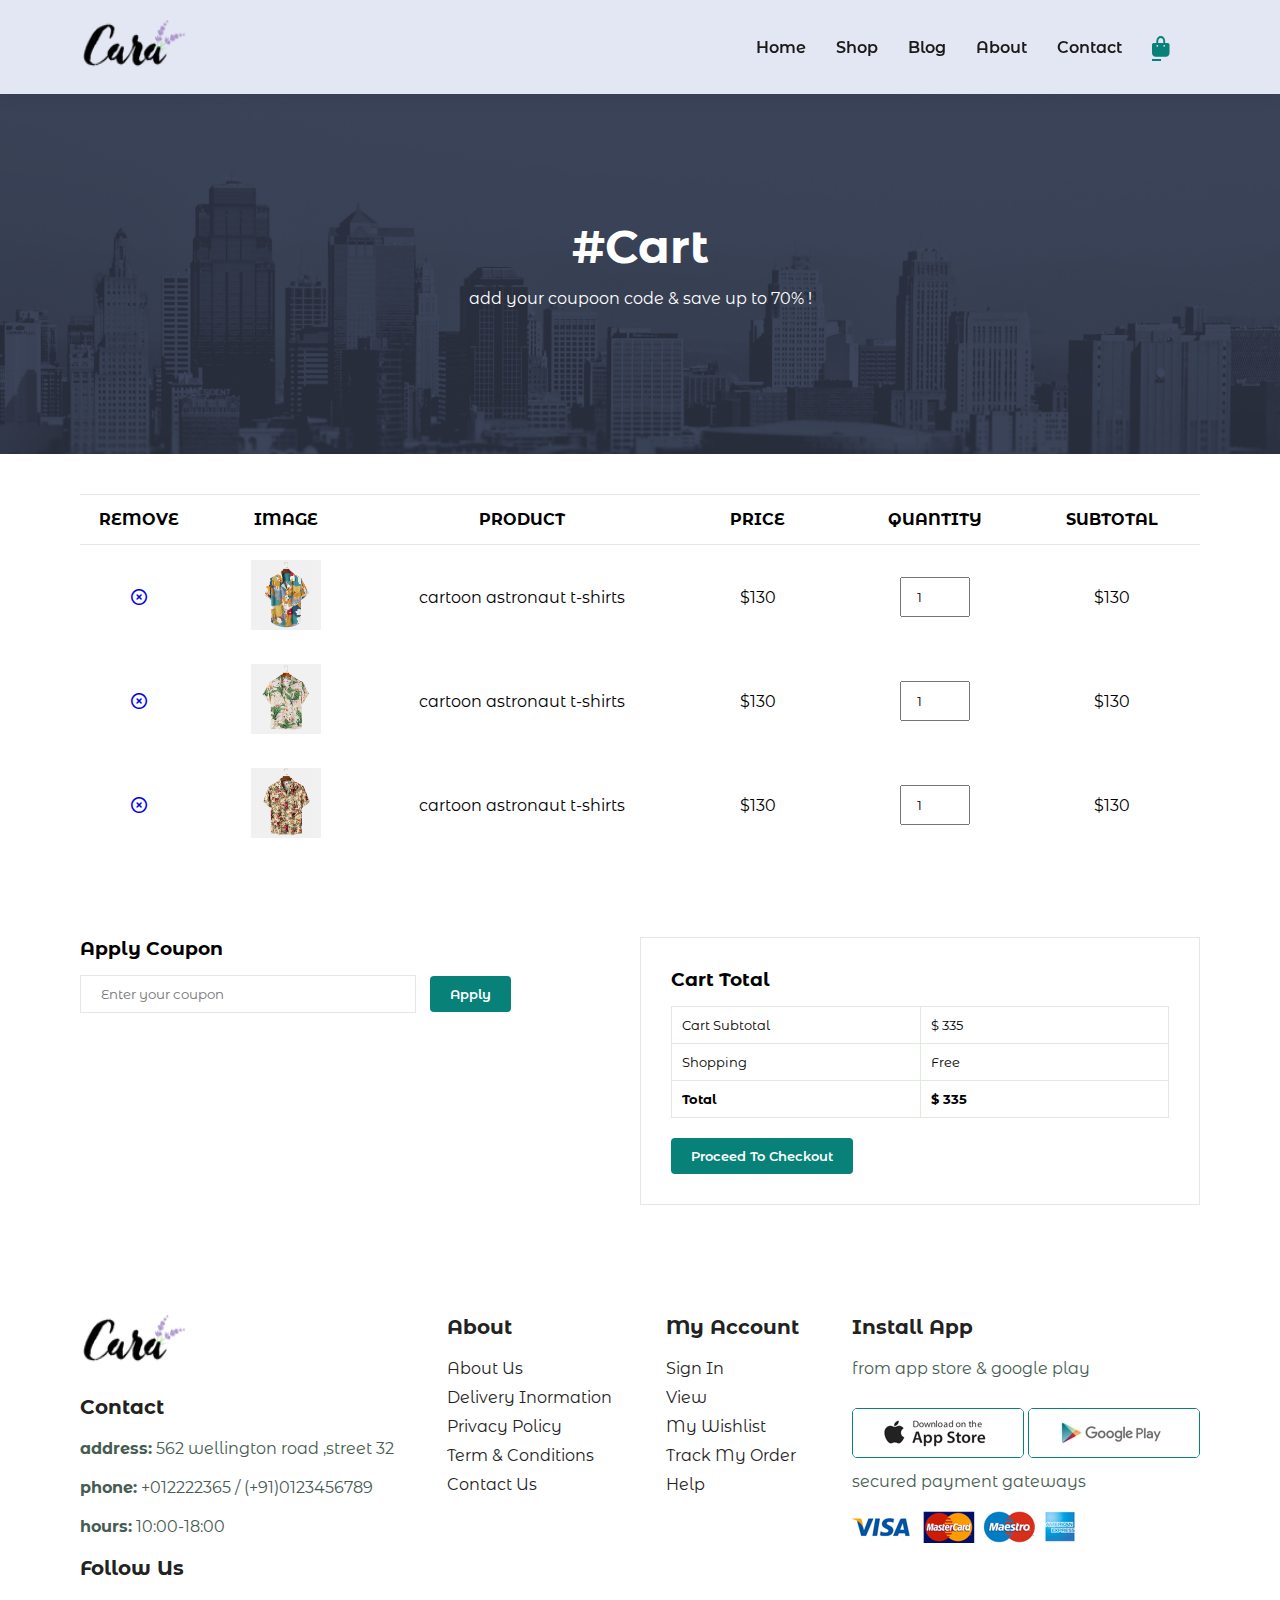
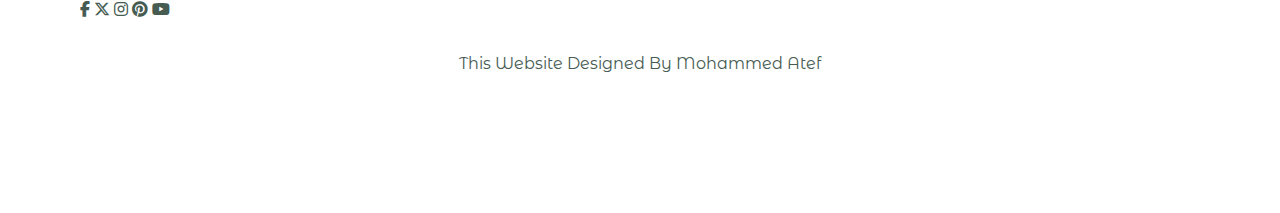
<file: cart.html>
<!DOCTYPE html>
<html lang="en">
<head>
    <meta charset="UTF-8">
    <meta name="viewport" content="width=device-width, initial-scale=1.0">
    <title>Cart Page</title>
    <link rel="stylesheet" href="https://cdnjs.cloudflare.com/ajax/libs/font-awesome/6.5.2/css/all.min.css"/>
    <link rel="stylesheet" href="./css/style.css">
</head>
<body>
    <!-- navbar  -->
    <section id="header">
        <a href="#"><img class="logo" src="./img/logo.png" alt=""></a>
        <div >
            <ul id="navbar">
                <li><a href="index.html">Home</a></li>
                <li><a href="shop.html">Shop</a></li>
                <li><a href="blog.html">Blog</a></li>
                <li><a href="about.html">About</a></li>
                <li><a href="contact.html">Contact</a></li>
                <li id="lg-bag"><a class="active" href="cart.html"><i class="fa-solid fa-bag-shopping fa-lg"></i></a></li>
                <a href="#" id="close"><i class="fa-solid fa-xmark"></i></a>
            </ul>
        </div>
        <div class="mobile">
            <a href="cart.html"><i class="fa-solid fa-bag-shopping fa-lg"></i></a>
            <i id="bar" class="fas fa-outdent"></i>
        </div>
     </section>
     <!-- landing  -->
     <section id="about-banner" class="contact">
        <h2>#cart</h2>
        <p>add your coupoon code & save up to 70%  !</p>
     </section>
     <!-- table  -->
     <section id="cart" class="section-p1">
        <table width="100%">
            <thead>
                <tr>
                    <td>Remove</td>
                    <td>Image</td>
                    <td>Product</td>
                    <td>Price</td>
                    <td>Quantity</td>
                    <td>Subtotal</td>
                </tr>
            </thead>
            <tbody>
                <tr>
                    <td><a href="#"><i class="fa-regular fa-circle-xmark"></i></a></td>
                    <td><img src="img/products/f1.jpg" alt=""></td>
                    <td>cartoon astronaut t-shirts</td>
                    <td>$130</td>
                    <td><input type="number" value="1"></td>
                    <td>$130</td>
                </tr>
                <tr>
                    <td><a href="#"><i class="fa-regular fa-circle-xmark"></i></a></td>
                    <td><img src="img/products/f2.jpg" alt=""></td>
                    <td>cartoon astronaut t-shirts</td>
                    <td>$130</td>
                    <td><input type="number" value="1"></td>
                    <td>$130</td>
                </tr>
                <tr>
                    <td><a href="#"><i class="fa-regular fa-circle-xmark"></i></a></td>
                    <td><img src="img/products/f3.jpg" alt=""></td>
                    <td>cartoon astronaut t-shirts</td>
                    <td>$130</td>
                    <td><input type="number" value="1"></td>
                    <td>$130</td>
                </tr>
            </tbody>
        </table>
     </section>
     <!-- coupon  -->
     <section id="cart-add" class="section-p1">
        <div id="coupon">
            <h3>Apply Coupon</h3>
            <div>
                <input type="text" placeholder="Enter your coupon">
                <button class="normal">Apply</button>
            </div>
        </div>
        <div id="subtotal">
            <h3>Cart Total</h3>
            <table>
                <tr>
                    <td>Cart Subtotal</td>
                    <td>$ 335</td>
                </tr>
                <tr>
                    <td>Shopping</td>
                    <td>Free</td>
                </tr>
                <tr>
                    <td><b>Total</b></td>
                    <td><b>$ 335</b></td>
                </tr>
            </table>
            <button class="normal">proceed to checkout</button>
        </div>
     </section>
     <!-- footer  -->
     <footer class="section-p1">
        <div class="col ">
            <img class="logo" src="img/logo.png" alt="">
            <h4>contact</h4>
            <p><strong>address:</strong> 562 wellington road ,street 32</p>
            <p><strong>phone:</strong> +012222365 / (+91)0123456789</p>
            <p><strong>hours:</strong> 10:00-18:00</p>
            <h4>follow us</h4>
            <div class="social">
                <i class="fa-brands fa-facebook-f"></i>
                <i class="fa-brands fa-x-twitter"></i>
                <i class="fa-brands fa-instagram"></i>
                <i class="fa-brands fa-pinterest"></i>
                <i class="fa-brands fa-youtube"></i>
            </div>
        </div>
        <div class="col ">
            <h4>about</h4>
            <a href="#">about us</a>
            <a href="#">delivery inormation</a>
            <a href="#">privacy policy</a>
            <a href="#">term & conditions</a>
            <a href="#">contact us</a>
        </div>
        <div class="col ">
            <h4>my account</h4>
            <a href="#">sign in</a>
            <a href="#">view </a>
            <a href="#">my wishlist</a>
            <a href="#">track my order</a>
            <a href="#">help</a>
        </div>
        <div class="col ">
            <h4>install app</h4>
            <p>from app store  & google play</p>
            <div class="install">
                <img src="img/pay/app.jpg" alt="">
                <img src="img/pay/play.jpg" alt="">
            </div>
            <p>secured payment gateways</p>
            <div class="pay">
                <img src="img/pay/pay.png" alt="">
            </div>
        </div>
        <div class="copyright">
            <p>this website designed by mohammed atef</p>
        </div>
     </footer>
    <script src="/js/cart.js"></script>
</body>
</html>
</file>
<file: css/style.css>
@import url('https://fonts.googleapis.com/css2?family=Montserrat+Alternates:ital,wght@0,100;0,200;0,300;0,400;0,500;0,600;0,700;0,800;0,900;1,100;1,200;1,300;1,400;1,500;1,600;1,700;1,800;1,900&display=swap');
*{
    margin: 0;
    padding: 0;
    box-sizing: border-box;
    font-family: "Montserrat Alternates", sans-serif;
}
p{
    font-size: 16px;
    color: #465b52;
    margin: 15px 0 20px 0;
}
.section-p1{
    padding: 40px 80px;
    
}
.section-m1{
    margin: 40px 0;
}
h1,h2,h4{
    color: #222;
}
h1{
    font-size: 50px;
    line-height: 64px;
    text-transform: capitalize;
}
h2{
    font-size: 46px;
    line-height: 54px;
    text-transform: capitalize;
}
h4{
    font-size: 20px;
    text-transform: capitalize;
}
h6{
    font-weight: 700;
    font-size: 12px;
    text-transform: capitalize;
}
.normal{
    font-size: 13px;
    font-weight: 600;
    padding: 15px 30px;
    color: #0000;
    background-color: #ffff;
    border-radius: 4px;
    cursor: pointer;
    border: none;
    outline: none;
}

/* home page  */

/* start header  */
.logo{
    width: 150px;
    height: 50px;
}
#header{
    display: flex;
    justify-content: space-between;
    align-items: center;
    padding: 20px 80px;
    background-color: #e3e6f3;
    box-shadow: 0 5px 15px rgba(0, 0, 0, 0.06);
    z-index: 999;
    position: sticky;
    top: 0;
    left: 0;
}
#navbar{
    display: flex;
    justify-content: space-between;
    align-items: center;
}
#navbar li{
    list-style: none;
    position: relative;
    margin-right: 30px;
    
}
#navbar li a {
    text-decoration: none;
    font-size: 16px;
    font-weight: 600;
    color: #1a1a1a;
    transition: 0.3s ease;
}
#navbar li a:hover,
#navbar li a.active{
    color: #088178;
}
#navbar li a:hover::after,
#navbar li a.active::after{
    content:"";
    position: absolute;
    height: 2px;
    width: 50%;
    background-color: #088178;
    bottom: -4px;
    left: 0px;
}
.mobile{
    align-items: center;
    display: none;
}
#close{
    display: none;
}
/* media query  ipad*/
@media (max-width:799px) {
    #navbar{
        display: flex;
        flex-direction: column;
        align-items: flex-start;
        justify-content: flex-start;
        position: fixed;
        top:0;
        right: -300px;
        height: 100vh;
        width: 300px;
        background-color: #e3e6f3;
        box-shadow: 0px 40px 60px rgba(0, 0, 0, 0.1);
        padding: 80px 0 0 10px;
        transition: 0.3s;
    }
    #navbar.active{
        right: 0px;
    }
    #navbar li {
        margin-bottom: 25px;
    }
    .mobile {
        align-items: center;
        display: flex;
        justify-content: space-between;
        
    }
    .mobile a{
        text-decoration: none;
        color: #000;
        padding-right: 20px;
    }
    #close{
        display: block;
        position: absolute;
        top: 30px;
        left: 20px;
        color: #222;
    }
    #lg-bag{
        display: none;
    }
    
}
/* media query  ipad*/


/* media query  phone*/
@media (max-width:477px){
    #header{
        padding: 10px 30px;
    }
}
/* media query  phone*/
/* end header */

/* start landing  */
#landing{
    text-transform: capitalize;
    background-image: url(../img/hero4.png);
    height: 87vh;
    width: 100%;
    background-size: cover;
    display: flex;
    align-items: flex-start;
    justify-content: center;
    flex-direction: column;
    padding: 0 80px;
    background-position: center;
}
#landing h4,
#landing h1{
    padding-bottom: 15px;
}
#landing h1{
    color: #088178;
}
#landing button{
    width: fit-content;
    background-image: url(../img/button.png);
    background-color: transparent;
    cursor: pointer;
    color: #088178;
    border: 0;
    padding: 15px 80px;
    font-size: 16px;
    font-weight: 700;
}
@media (max-width:799px) {
    #landing {
        height: 70vh;
        padding: 0 80px;
        background-position: top 30% right 30%;
    }
}

/* phone  */
@media (max-width:477px){
    #landing {
        padding: 0 20px;
        background-position: 55%;
    }
    h1 {
        font-size: 38px;
    }
    h2 {
        font-size: 32px;
    }
}
/* end landing  */

/* start feature boxes */
#feature{
    display: flex;
    justify-content:space-between;
    align-items: center;
    flex-wrap: wrap;
}
.feature-box img{
    width: 100%;
}
.feature-box {
    width: 180px;
    border: 1px solid #818ea0;
    text-align: center;
    border-radius: 5px;
    padding: 20px;
    margin-bottom: 20px;
}
.feature-box h6{
    display: block;
    margin-top: 30px;
    padding: 10px;
    line-height: 1px;
    border-radius: 4px;
    color: #088178;
    background-color: #fddde4;
    text-transform: capitalize;
    padding: 10px;
}
/* phone  */
@media (max-width:477px){
    #feature{
        justify-content: center;
        padding: 20px;
    }
    .feature-box {
        width: 150px;
        margin: 10px 5px;
    }
    .feature-box h6 {
        display: block;
        margin-top: 30px;
        border-radius: 4px;
        color: #088178;
        background-color: #fddde4;
        text-transform: capitalize;
        font-size: 12px;
        font-weight: 400;
    }
}
/* end feature boxes */

/* featured prouducts */
#prouduct1{
    text-align: center;
}
#prouduct1 .pro-container{
    display: flex;
    justify-content: space-between;
    align-items: center;
    flex-wrap: wrap;
}
#prouduct1 .pro{
    width: 23%;
    min-width: 250px;
    border: 1px solid #cce7d0;
    padding: 10px 12px;
    border-radius: 25px;
    cursor: pointer;
    margin: 15px 0;
    box-shadow: 20px 20px 30px rgba(0, 0, 0, 0.02);
    position: relative;
}
#prouduct1 .pro:hover{
    box-shadow: 20px 20px 30px rgba(0, 0, 0, 0.06);

}
#prouduct1 .pro img{
    width: 100%; 
    border-radius: 20px;
}
#prouduct1 .pro .pro-des{
    text-align: start;
    padding: 10px 0;
}
#prouduct1 .pro .pro-des span{
    color: #606060;
    font-size: 12px;
}
#prouduct1 .pro .pro-des h5{
    padding-top: 7px;
    color: #1a1a1a;
    font-size: 14px;
}
#prouduct1 .pro .pro-des .star{
    display: flex;
    width: 30px;
    margin-top: 10px;
}
#prouduct1 .pro .pro-des i {
    font-size: 12px;
    color: rgb(235, 201, 50)
}
#prouduct1 .pro .pro-des h4{
    padding-top: 7px;
    font-size: 15px;
    font-weight: 700;
    color: #088178;
}
ul{
    list-style: none;
}
#prouduct1 .pro li a {
    width: 40px;
    height: 40px;
    line-height: 40px;
    border-radius: 50%;
    background-color:#e8f6ea ;
    font-weight: 500;
    color: #088178;
    border: 1px solid #cce7d0;
    position: absolute;
    bottom: 20px;
    right: 10px;
}
@media (max-width:799px) {
    #prouduct1 .pro-container {
        justify-content: center;
    }
    #prouduct1 .pro{
        margin: 15px;
    }
}
/* phone  */
@media (max-width:477px){
    h2 {
        font-size: 28px;
    }
}
/* banner1 */

#banner1{
    background-image: url(../img/banner/b2.jpg);
    width: 100%;
    text-align: center;
    padding-top: 30px;
}
#banner1 h4{
    color: #fff;
}
#banner1 h2{
    color: #fff;
    margin: 20px 0;
}
#banner1 h2 span{
    color: red;
}
#banner1 button{
    background-color: #fff;
    cursor: pointer;
    color: #222;
    border: 0;
    padding: 15px 25px;
    font-size: 16px;
    font-weight: 700;
    outline: 0;
    border-radius: 5px;
    margin-bottom: 20px;
    text-transform: capitalize;
}
#banner1 button:hover{
    background-color: #088178;
    color: #fff;
}
@media (max-width:799px) {
    #banner1{
        padding-bottom: 20px;
    }
    #banner1 h2{
        font-size: 32px;
    }
}
@media (max-width:477px) {
    #banner1 h2{
        font-size: 16px;
    }
    #banner1{
        padding-bottom: 10px;
    }
    #banner1 button {
        margin-bottom: 10px;
        font-size: 12px;
        padding: 5px 10px;
    }
}
/* banner1 */
/*  banner 2*/
#semi-banner{
    display: flex;
    justify-content: space-between;
    flex-wrap: wrap;

}
#semi-banner .banner-box{
    display: flex;
    flex-direction: column;
    align-items: flex-start;
    justify-content: center;
    background-image: url(../img/banner/b17.jpg);
    min-width: 49%;
    height: 50vh;
    background-size: cover;
    background-position: center;
    padding: 30px;
    
}
#semi-banner .banner-box-2{
    background-image: url(../img/banner/b10.jpg);
    background-position: center;
}
#semi-banner .banner-box h4{
    font-weight: 300;
}
#semi-banner .banner-box h4,
#semi-banner .banner-box h2{
    color: #ffff;
    margin-bottom: 10px;
}
#semi-banner .banner-box p{
    color: #ffff;
    font-weight: 500;
}
#semi-banner .banner-box button{
    width: fit-content;
    padding: 10px 15px;
    border: 1px solid #ffff;
    color: white;
    background-color: transparent;
    cursor: pointer;
    font-size: 16px;
    font-weight: 600;
    text-transform: capitalize;
    outline: none;
}
#semi-banner .banner-box:hover button{
    background-color: #088178;
    border: 1px solid #088178;
}
@media (max-width:799px) {
    #semi-banner .banner-box {
        min-width: 100%;
        height: 30vh;
    }
    #semi-banner .banner-box-2 {
        margin-top: 30px;
    }
}
/* phone  */
@media (max-width:477px) {
    #semi-banner .banner-box {
        height: 40vh;
    }
    #semi-banner .banner-box h2 {
        color: #ffff;
        font-size: 22px;
        margin-bottom: 10px;
    }
}

/*  banner 2  */
/* banner 3 */
#banner-3{
    padding: 0px 80px;
    display: flex;
    justify-content: space-between;
    flex-wrap: wrap;
}
#banner-3 .bunner-box{
    background-image: url(../img/banner/b7.jpg);
    width: 100%;
    height: 25vh;
    width: 32%;
    background-size: cover;
    display: flex;
    flex-direction: column;
    align-items: flex-start;
    justify-content: center;
    padding: 0 30px;
}
#banner-3 .bunner-box.bunner-box2{
    background-image: url(../img/banner/b4.jpg);
    background-position: center;
}
#banner-3 .bunner-box.bunner-box3{
    background-image: url(../img/banner/b18.jpg);
    background-position: center;
}
#banner-3 .bunner-box h4{
    color: #ffff;
    margin-bottom: 10px;
}
#banner-3 .bunner-box h5{
    color: rgb(255, 0, 0);
}
@media (max-width:799px) {
    #banner-3 {
        padding: 0px 40px;
        display: flex;
        justify-content: space-between;
        flex-wrap: wrap;
    }
}

@media (max-width:477px) {
    #banner-3 .bunner-box {
        width: 100%;
        margin-bottom: 20px;
    }
}
/* banner 3 */
/* newsletter*/
#newsletter{
    background-image: url(../img/banner/b14.jpg);
    background-size: cover;
    display: flex;
    justify-content: space-between;
    align-items: center;
    background-repeat: no-repeat;
    background-position: 20% 30%;
    background-color: #1a1a1a;
}
#newsletter h4{
    font-size: 22px;
    color: #ffff;
}
#newsletter p{
    color: #818ea0;
    font-size: 14px;
    font-weight: 600;
}
#newsletter p span{
    color: #ffbd27;
}
#newsletter .form{
    display: flex;
    width: 40%;
}
#newsletter input{
    width: 100%;
    height: 3.125rem;
    padding: 0 1.25rem;
    font-size: 14px;
    border: 1px solid transparent;
    border-radius: 4px;
    outline: none;
}
#newsletter button{
    color: #fff;
    background-color: #088178;
    white-space: nowrap;
    text-transform: capitalize;
    margin-right: 20px;
}
@media (max-width:799px){
    .section-p1 {
        padding: 20px 40px;
    }
    #newsletter {
        display: flex;
        justify-content: center;
        align-items: center;
        flex-wrap: wrap;
    }
    #newsletter .form {
        display: flex;
        width: 70%;
        margin-bottom: 30px;
    }
}
@media (max-width:477px) {
    #newsletter .form {
        display: flex;
        width: 100%;
        margin-bottom: 30px;
        padding-left: 40px;
    }
}
/* newsletter */
/* footer  */
footer{
   display: flex;
   flex-wrap: wrap;
   justify-content: space-between;
}

/* footer  */

footer .col{
    display: flex;
    flex-direction: column;
    justify-content: flex-start;
    margin-bottom: 20px;
}
footer .logo{
    margin-bottom: 30px;
}
footer .col h4{

    padding-bottom: 20px;
}
footer .col p{
    margin-top: 0;
}
footer .col a {
    text-decoration: none ;
    color: #222;
    margin-bottom: 10px;
    text-transform: capitalize;
}
footer .col .social{
    color: #465b52;
    padding-right: 5px;
    cursor: pointer;
}
footer .install img{
    border: 1px solid #088178;
    border-radius: 5px;
    margin: 10px 0px;

}
footer .col .social i:hover,
footer .col .a:hover{
    color: #088178;
}
footer .copyright{
    width: 100%;
    text-align: center;
    text-transform: capitalize;
    color: #222;
}


/* home page  */







/* shop page  */
#shop-banner{
    background-image: url(../img/banner/b1.jpg);
    height: 40vh;
    width: 100%;
    display: flex;
    flex-direction: column;
    align-items: center;
    justify-content: center;
    background-size: cover;
}
#shop-banner h2,
#shop-banner p{
    color: #fff;
}

#navigation-page{
    text-align: center;
}
#navigation-page a{
    text-decoration: none;
    background-color: #088178;
    padding: 15px 20px;
    border-radius: 4px;
    color: #fff;
    font-weight: 600;
}
#navigation-page a i{
    font-size: 16px;
    font-weight:600;
}
/* shop page  */

/* singleproduct  */
#prodetails{
    display: flex;
    justify-content: space-between;
}
#prodetails .single-pro-image{
    width: 40%;
    margin-right: 50px;
}
#prodetails .small-img-group{
    display: flex;
    justify-content: space-between;
}
.small-img-col{
    flex-basis: 24%;
    cursor: pointer;
}
.single-pro-details{
    width: 50%;
    padding-top: 30px;
}
.single-pro-details h4{
    padding: 40px 0 20px 0;
}
.single-pro-details h2{
    font-size: 26px;
}
.single-pro-details select{
    display: block;
    padding: 5px 10px;
    margin-bottom: 10px;
}
.single-pro-details select:focus{
    outline: none;
}
.single-pro-details input{
    width: 50px;
    height: 45px;
    padding-left: 10px;
    font-size: 16px;
}
.single-pro-details input:focus{
    outline: none;
}
.single-pro-details button{
    background-color: #088178;
    color: #fff;
}
.single-pro-details span{
    line-height: 25px;
    
}
@media (max-width:477px){
    #prodetails {
        display: flex;
        flex-direction: column;
    }
    #prodetails .single-pro-image {
        width: 100%;
    }
    .single-pro-details {
        width: 100%;
        padding-top: 30px;
    }
}
/* singleproduct  */




/* blog page  */

#blog-banner{
    background-image: url(../img/banner/b19.jpg);
    height: 40vh;
    width: 100%;
    display: flex;
    flex-direction: column;
    align-items: center;
    justify-content: center;
    background-size: cover;
}
#blog-banner h2,
#blog-banner p{
    color: #fff;
}


#blog{
    padding: 150px 150px 0 150px;
}
#blog .blog-box{
    display: flex;
    align-items: center;
    width: 100%;
    position: relative;
    margin-bottom: 100px;
}
#blog .blog-img{
    width: 50%;
    margin-right: 40px;
}
#blog img{
    width: 100%;
    height: 300px;
    object-fit: cover;
}
#blog .blog-details{
    width: 50%;
}
#blog .blog-details a{
    text-decoration: none;
    font-weight: 700;
    font-size: 12px;
    color: #000;
    position: relative;
    text-transform: uppercase;
    transition: 0.3s;
}
#blog .blog-details a::after {
    content: "";
    height: 1px;
    width: 50px;
    background-color: #000;
    position: absolute;
    top: 8px;
    right: -60px;
}
#blog .blog-details a:hover{

    color: #088178;
}
#blog .blog-details a:hover::after{
    background-color: #088178;
}
.blog-box h1 {
    position: absolute;
    top: -40px;
    left: 0;
    font-size: 70px;
    color: #c9cbce;
    font-weight: 700;
    z-index: -1;
}
@media (max-width:477px){
    #blog {
        padding: 100px 10px 10px 10px;
    }
    #blog .blog-box {
        display: flex;
       flex-direction: column;
       align-items: flex-start;
       
    }
    #blog .blog-img{
        width: 100%;
        margin-right:10px;
    }
    #blog .blog-details {
        width: 100%;

    }
}
/* blog page  */




/* about page  */
#about-banner{
    background-image: url(../img/about/banner.png);
    height: 40vh;
    width: 100%;
    display: flex;
    flex-direction: column;
    align-items: center;
    justify-content: center;
    background-size: cover;
}
#about-banner h2,
#about-banner p{
    color: #fff;
}
#about-head{
    display: flex;
    align-items: center;

}
#about-head img{
    width: 50%;
    height: auto;
}
#about-head div{
    padding-left: 60px;
}
#about-app{
    text-align: center;
}
#about-app h1{
    margin-bottom: 50px;
}
#about-app .video{
    width: 70%;
    height: 100%;
    margin: 0 auto;
}
#about-app video{
    width: 100%;
    height: 100% ;
    border-radius: 20px;
}
marquee{
    margin: 10px 0;
}

@media (max-width:477px){
    #about-head {
        display: flex;
        align-items: flex-start;
        flex-wrap: wrap;
        padding: 10px;
    }
    #about-head img {
        width: 100%;
        height: auto;
    }
    #about-head div {
        padding-left: 0;
    }
    #about-app h1 {
        margin-bottom: 30px;
        font-size: 25px;
    }
    #about-app .video {
        width: 100%;
        height: 100%;
        margin: 0 auto;
    }
}
/* about page  */


/* contact page  */
#contact{
    display: flex;
    align-items: center;
    justify-content: center;
}
#contact .details{
    width: 50%;
    margin-right: 60px;
}
#contact .details p{
    text-transform: capitalize;
}
#contact .details h2{
    font-size: 35px;
    margin-bottom: 10px;
}
#contact .details h3{
    text-transform: capitalize;
    margin-bottom: 30px;

}
#contact .details .head-contact i{
    margin-right: 20px;
}
#contact .details .head-contact i:hover{
    color: #088178;
}
#contact .map{
    width: 50%;
}
#contact .map:focus{
    outline: none;
    border: none;
}

#form-details{
    display: flex;
    justify-content: space-between;
    margin: 30px;
    padding: 80px;
    border: 1px solid #e1e1e1;
}

#form-details form{
    width: 65%;
    display: flex;
    flex-direction: column;
    align-items: flex-start;
}
#form-details form p{
    text-transform: capitalize;
}
#form-details form h2{
    font-size: 35px;
    margin-bottom: 10px;
}
#form-details form input,
#form-details form textarea{
    width: 100%;
    padding: 12px 15px;
    outline: none;
    border: 1px solid #e1e1e1;
    margin-bottom: 20px;
}
#form-details form button{
    background-color: #088178;
    color: #fff;
    text-transform: capitalize;
    margin-bottom: 20px;
}
#form-details .people .text{
    padding-bottom: 25px;
    display: flex;
    align-items: flex-start;
}
#form-details .people div img{
    width: 65px;
    height: 65px;
    object-fit: cover;
    margin-right: 15px;

}
@media (max-width:799px){
    #form-details{
        padding: 40px;
    }
    #form-details form {
        width: 50%;
        margin-right: 20px;
    }
}
@media (max-width:477px) {
    .section-p1 {
        padding: 20px;
    }
    #contact {
        display: flex;
        align-items: flex-start;
        justify-content: center;
        flex-direction: column;
    }
    #contact .details {
        width: 100%;
        margin-right: 0;
    }
    #contact .details h2 {
        font-size: 28px;
        margin-bottom: 10px;
    }
    #contact .details p {
        text-transform: capitalize;
        font-size: 12px;
        font-weight: 400;
    }
    #contact .map {
        width: 100%;
    }
    #form-details {
        padding: 20px;
        flex-wrap: wrap;
    }
    #form-details form {
        width: 100%;
    }
    #form-details form h2 {
        font-size: 28px;
        margin-bottom: 10px;
    }
    #form-details .people .text{
        margin-top: 10px;
    }
    #form-details .people .text p{
       font-size: 12px;
       font-weight: 400;
    }
}
/* contact page  */




/* cart page */

#cart{
    overflow-x: auto;
}

#cart table{
    width: 100%;
    border-collapse: collapse;
    table-layout: fixed;
    white-space: nowrap;
}
#cart table thead{
    border: 1px solid #e2e9e1;
    border-left: none;
    border-right: none;
}
#cart table thead td{
    font-weight: 700;
    text-transform: uppercase;
    padding: 15px 0;
}
#cart table tbody td{
    padding: 15px 0;
}
#cart table img{
    width: 70px;
}
#cart table td:nth-child(1){
    width: 100px;
    text-align: center;

}
#cart table td:nth-child(2){
    width: 150px;
    text-align: center;

}
#cart table td:nth-child(3){
    width: 250px;
    text-align: center;

}
#cart table td:nth-child(4),
#cart table td:nth-child(5),
#cart table td:nth-child(6){
    width: 150px;
    text-align: center;

}
#cart table td:nth-child(5) input{
    width: 70px;
    padding: 10px 15px;
}


#cart-add{
    display: flex;
    justify-content: space-between;
    flex-wrap: wrap;
}
#cart-add #coupon{
    width: 50%;
    margin-bottom: 30px;
}
#cart-add #coupon h3,
#subtotal h3{
    padding-bottom: 15px;
}
#cart-add #coupon input{
    padding: 10px 20px;
    outline: none;
    width: 60%;
    margin-right: 10px;
    border: 1px solid #e2e9e1;
}
#cart-add #coupon button{
    background-color: #088178;
    color: #fff;
    padding: 10px 20px;
}
#subtotal{
    width: 50%;
    margin-bottom: 30px;
    border: 1px solid #e2e9e1;
    padding: 30px;
}
#subtotal table{
    border-collapse: collapse;
    width: 100%;
    margin-bottom: 20px;
}
#subtotal table td{
    width: 50%;
    border: 1px solid #e2e9e1;
    padding: 10px;
    font-size: 13px;

}
#subtotal button{
    background-color: #088178;
    color: #fff;
    padding: 10px 20px;
    text-transform: capitalize;
}

@media (max-width:477px) {
    #cart-add {
        display: flex;
        flex-direction: column;
    }
    #cart-add #coupon {
        width: 100%;
    }
    #subtotal {
        width: 100%;
    }
}
/* cart page */
</file>
